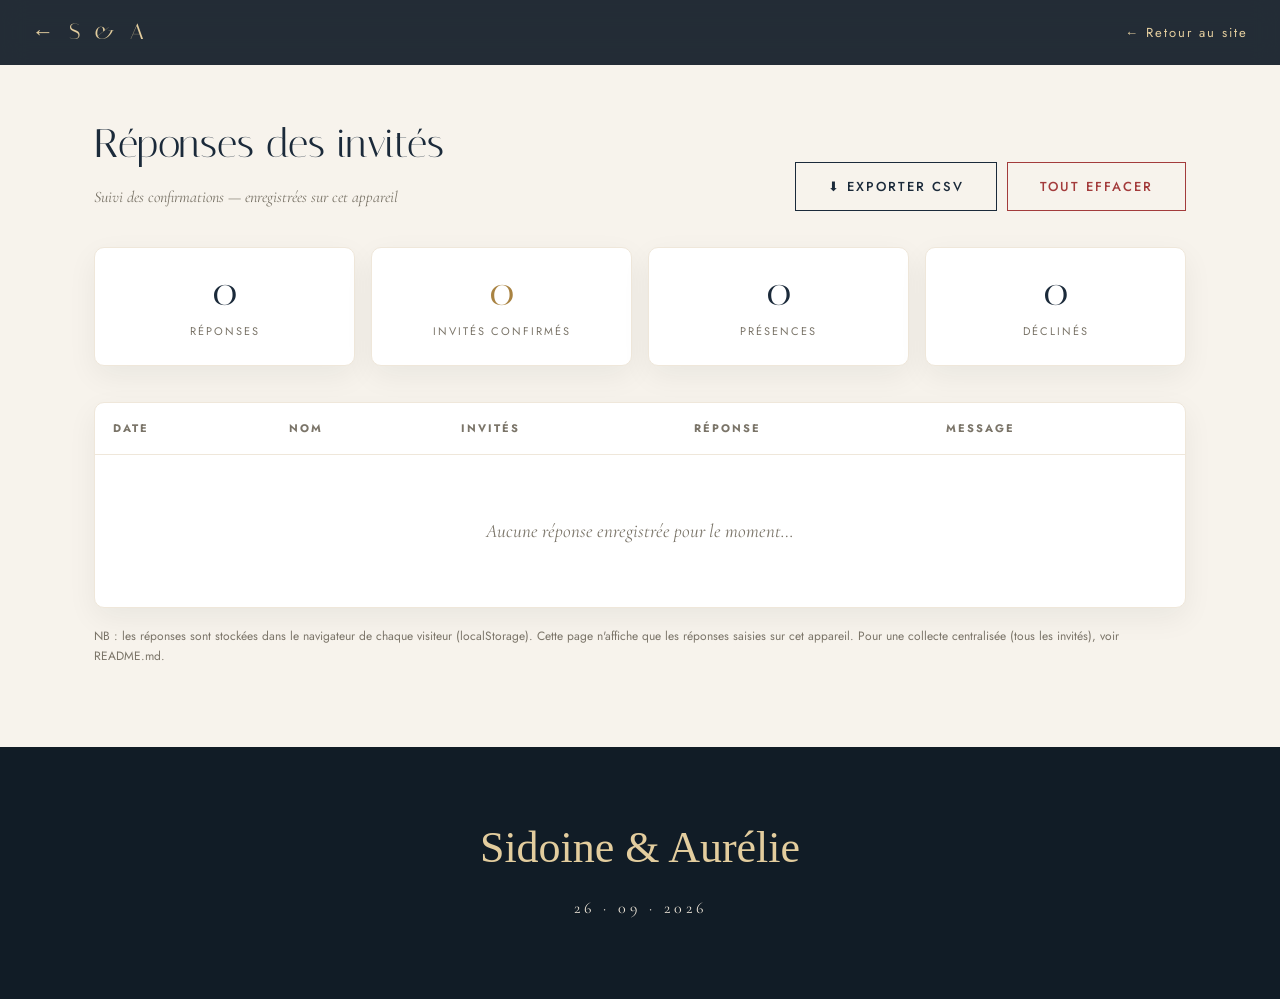
<file: admin.html>
<!DOCTYPE html>
<html lang="fr">
<head>
    <meta charset="UTF-8">
    <meta name="viewport" content="width=device-width, initial-scale=1.0">
    <title>Réponses RSVP · Sidoine & Aurélie</title>
    <meta name="robots" content="noindex, nofollow">
    <link rel="preconnect" href="https://fonts.googleapis.com">
    <link rel="preconnect" href="https://fonts.gstatic.com" crossorigin>
    <link href="https://fonts.googleapis.com/css2?family=Cormorant+Garamond:ital,wght@0,400;0,500;0,600;1,400&family=Italiana&family=Jost:wght@300;400;500&display=swap" rel="stylesheet">
    <link rel="stylesheet" href="css/style.css?v=8">
</head>
<body class="admin-page">

    <!-- ===== NAV MINI ===== -->
    <header class="nav nav-slim nav-scrolled" id="siteNav">
        <a href="index.html" class="nav-brand">← S &amp; A</a>
        <a href="index.html" class="nav-gallery-link">← Retour au site</a>
    </header>

    <main class="admin-main">
        <div class="container">
            <div class="admin-header-row">
                <div>
                    <h1 class="admin-title">Réponses des invités</h1>
                    <p class="admin-sub">Suivi des confirmations — enregistrées sur cet appareil</p>
                </div>
                <div class="admin-actions">
                    <button class="btn btn-outline" id="exportCsv">⬇ Exporter CSV</button>
                    <button class="btn btn-danger" id="clearAll">Tout effacer</button>
                </div>
            </div>

            <div class="admin-stats" id="adminStats"></div>

            <div class="admin-table-wrap">
                <table class="admin-table">
                    <thead>
                        <tr>
                            <th>Date</th>
                            <th>Nom</th>
                            <th>Invités</th>
                            <th>Réponse</th>
                            <th>Message</th>
                        </tr>
                    </thead>
                    <tbody id="adminBody"></tbody>
                </table>
                <div class="admin-empty" id="adminEmpty">Aucune réponse enregistrée pour le moment…</div>
            </div>

            <p class="admin-note">NB : les réponses sont stockées dans le navigateur de chaque visiteur (localStorage). Cette page n'affiche que les réponses saisies sur cet appareil. Pour une collecte centralisée (tous les invités), voir README.md.</p>
        </div>
    </main>

    <!-- ===== FOOTER ===== -->
    <footer class="footer">
        <div class="container">
            <p class="footer-names">Sidoine &amp; Aurélie</p>
            <p class="footer-date">26 · 09 · 2026</p>
        </div>
    </footer>

    <script src="js/admin.js"></script>
</body>
</html>
</file>
<file: css/style.css>
/* ════════════════════════════════════════════════
   MARIAGE PREMIUM — ÉLÉGANCE CLASSIQUE
   Palette : navy profond · crème ivoire · or
   ════════════════════════════════════════════════ */

:root{
    --navy:        #1B2A3A;
    --navy-dark:   #111C26;
    --ivory:       #F7F3EC;
    --ivory-deep:  #EFE7DA;
    --gold:        #C5A35C;
    --gold-light:  #E3CD9E;
    --gold-dark:   #A98342;
    --charcoal:    #31302E;
    --text:        #3A3937;
    --muted:       #7A7468;
    --serif:       'Cormorant Garamond', serif;
    --display:     'Italiana', serif;
    --script:      'Great Vibes', cursive;
    --sans:        'Jost', sans-serif;
    --ease:        cubic-bezier(.22,.61,.36,1);
    --shadow:      0 20px 60px rgba(17,28,38,.18);
    --transition:  all .6s var(--ease);
}

*{margin:0;padding:0;box-sizing:border-box}
html{scroll-behavior:smooth}
body{
    font-family:var(--sans);
    color:var(--text);
    background:var(--ivory);
    line-height:1.7;
    overflow-x:hidden;
    -webkit-font-smoothing:antialiased;
}
img{max-width:100%;display:block}
a{text-decoration:none;color:inherit}
button{font-family:inherit;cursor:pointer;border:none;background:none}
.container{max-width:1140px;margin:0 auto;padding:0 24px}
.container-narrow{max-width:760px;margin:0 auto;padding:0 24px}
.section-pad{padding:96px 0}
.section-kicker{
    font-family:var(--script);
    font-size:28px;
    color:var(--gold-dark);
    text-align:center;
    margin-bottom:6px;
}
.section-title{
    font-family:var(--display);
    font-size:clamp(30px,4vw,44px);
    color:var(--navy);
    text-align:center;
    font-weight:400;
    margin-bottom:16px;
    letter-spacing:1px;
}

/* ===== REVEAL ANIMATION ===== */
.reveal{opacity:0;transform:translateY(30px);transition:var(--transition)}
.reveal.in{opacity:1;transform:translateY(0)}

/* ===== BUTTONS ===== */
.btn{
    display:inline-flex;align-items:center;justify-content:center;
    padding:14px 32px;font-family:var(--sans);font-size:13px;letter-spacing:2px;
    text-transform:uppercase;font-weight:500;transition:var(--transition);
    border:1px solid transparent;
}
.btn-gold{background:var(--gold);color:var(--navy);border-color:var(--gold)}
.btn-gold:hover{background:var(--gold-dark);border-color:var(--gold-dark);color:#fff;transform:translateY(-2px)}
.btn-ghost{color:var(--ivory);border-color:rgba(255,255,255,.5)}
.btn-ghost:hover{background:rgba(255,255,255,.1);border-color:#fff;transform:translateY(-2px)}
/* Variante lisible sur fond clair (section faire-part) */
.fairepart-actions .btn-ghost{color:var(--navy);border-color:rgba(17,28,38,.45)}
.fairepart-actions .btn-ghost:hover{background:var(--navy);color:var(--ivory);border-color:var(--navy);transform:translateY(-2px)}
.btn-block{width:100%}
.btn-icon{width:17px;height:17px;margin-right:9px;fill:none;stroke:currentColor;stroke-width:1.7;stroke-linecap:round;stroke-linejoin:round;flex:none}

/* ===== MUSIC FAB ===== */
.music-fab{
    position:fixed;bottom:24px;right:24px;z-index:1000;
    width:52px;height:52px;border-radius:50%;
    background:var(--navy);color:var(--gold-light);
    display:flex;align-items:center;justify-content:center;
    box-shadow:var(--shadow);transition:var(--transition);
    opacity:0;pointer-events:none;
}
.music-fab.show{opacity:1;pointer-events:auto}
.music-fab.playing{background:var(--gold);color:var(--navy)}
.music-fab.playing svg{animation:spinSlow 5s linear infinite}
@keyframes spinSlow{to{transform:rotate(360deg)}}

/* ===== SCREEN-INTRO ===== */
.screen-intro{
    position:fixed;inset:0;z-index:2000;
    background:linear-gradient(160deg,var(--navy-dark),var(--navy));
    display:flex;align-items:center;justify-content:center;
    text-align:center;color:var(--ivory);
    transition:opacity 1s ease,visibility 1s ease;
    pointer-events:none;
}
.screen-intro.hidden{opacity:0;visibility:hidden;pointer-events:none}
.intro-inner{padding:40px;max-width:600px;pointer-events:auto}
.intro-kicker{font-family:var(--sans);letter-spacing:4px;font-size:12px;color:var(--gold-light);text-transform:uppercase;margin-bottom:16px}
.intro-names{
    font-family:var(--script);font-size:clamp(50px,10vw,90px);
    font-weight:400;line-height:1.2;margin-bottom:10px;
}
.intro-names span{display:inline-block}
.intro-amp{color:var(--gold);margin:0 12px;font-size:.7em}
.intro-date{font-family:var(--serif);font-size:20px;color:var(--ivory-deep);margin-bottom:36px;letter-spacing:3px}
.intro-btn{
    padding:15px 44px;border:1px solid var(--gold);color:var(--gold-light);
    letter-spacing:3px;font-size:12px;text-transform:uppercase;transition:var(--transition);
}
.intro-btn:hover{background:var(--gold);color:var(--navy)}

/* ===== NAV ===== */
.nav{
    position:fixed;top:0;left:0;right:0;z-index:1000;
    display:flex;align-items:center;justify-content:space-between;
    padding:22px 40px;transition:var(--transition);color:var(--ivory);
}
.nav-brand{font-family:var(--display);font-size:22px;letter-spacing:4px;color:var(--gold-light)}
.nav-gallery-link{font-size:13px;letter-spacing:2px;color:var(--gold-light);transition:color .3s}
.nav-gallery-link:hover{color:var(--ivory)}
.nav.scrolled{
    background:rgba(17,28,38,.92);-webkit-backdrop-filter:blur(12px);backdrop-filter:blur(12px);
    padding:14px 40px;box-shadow:0 4px 30px rgba(0,0,0,.2);
}
.nav-slim{padding:18px 32px;background:transparent}
.nav-slim.nav-scrolled{background:rgba(17,28,38,.92);-webkit-backdrop-filter:blur(12px);backdrop-filter:blur(12px);padding:14px 32px}

/* ===== HERO ===== */
.hero{
    position:relative;min-height:100vh;display:flex;align-items:center;justify-content:center;
    text-align:center;color:var(--ivory);overflow:hidden;
}
.hero-bg{
    position:absolute;inset:0;
    background:
        linear-gradient(180deg,rgba(17,28,38,.66) 0%,rgba(17,28,38,.30) 42%,rgba(17,28,38,.30) 60%,rgba(17,28,38,.74) 100%),
        url('../assets/images/hero-couple.webp') center 28%/cover no-repeat;
    z-index:0;
}
.hero::after{
    content:'';position:absolute;inset:0;z-index:1;
    background:
        radial-gradient(1px 1px at 20% 30%,rgba(255,255,255,.06) 50%,transparent 50%),
        radial-gradient(1px 1px at 70% 20%,rgba(255,255,255,.05) 50%,transparent 50%),
        radial-gradient(1px 1px at 40% 70%,rgba(255,255,255,.04) 50%,transparent 50%);
    pointer-events:none;
}
.hero-content{position:relative;z-index:2;padding:0 24px}
.hero-kicker{letter-spacing:6px;font-size:12px;color:var(--gold-light);text-transform:uppercase;margin-bottom:26px}
.hero-names{font-family:var(--display);font-weight:400;font-size:clamp(42px,9vw,96px);line-height:1.05;display:flex;align-items:center;justify-content:center;gap:clamp(12px,3vw,36px);flex-wrap:wrap}
.hero-divider{display:flex;align-items:center;gap:14px}
.hero-divider i{display:flex;align-items:center}
.hero-divider i::before{content:'✦';color:var(--gold);font-size:.25em}
.hero-date{font-family:var(--serif);font-size:clamp(18px,2.5vw,24px);color:#fff;letter-spacing:4px;margin:28px 0 12px;text-shadow:0 2px 6px rgba(0,0,0,.8),0 0 2px rgba(0,0,0,.9);font-weight:500}
.hero-sub{font-family:var(--serif);font-style:italic;font-size:18px;color:#fff;margin-bottom:40px;text-shadow:0 2px 6px rgba(0,0,0,.8),0 0 2px rgba(0,0,0,.9);font-weight:400}
.hero-cta{display:flex;gap:16px;justify-content:center;flex-wrap:wrap}
.hero-scroll{position:absolute;bottom:30px;left:50%;transform:translateX(-50%);z-index:2}
.hero-scroll span{display:block;width:24px;height:40px;border:1px solid rgba(247,243,236,.4);border-radius:14px;position:relative}
.hero-scroll span::after{content:'';position:absolute;top:8px;left:50%;width:4px;height:8px;margin-left:-2px;background:var(--gold);border-radius:4px;animation:scrollAnim 1.6s infinite}
@keyframes scrollAnim{0%{opacity:1;transform:translateY(0)}70%{opacity:0;transform:translateY(12px)}100%{opacity:0}}

/* ===== COUNTDOWN ===== */
.countdown-section{background:var(--ivory);text-align:center}
.countdown{display:inline-flex;align-items:center;gap:16px;margin-top:20px}
.cd-item{background:#fff;border:1px solid var(--ivory-deep);padding:22px 26px;border-radius:8px;min-width:92px;box-shadow:0 10px 30px rgba(17,28,38,.06)}
.cd-num{display:block;font-family:var(--display);font-size:46px;color:var(--navy);line-height:1;font-weight:400;font-variant-numeric:tabular-nums}
.cd-label{display:block;font-size:11px;letter-spacing:2px;text-transform:uppercase;color:var(--muted);margin-top:8px}
.cd-sep{font-family:var(--display);font-size:40px;color:var(--gold);margin-bottom:26px}

/* ===== PROGRAM ===== */
.program-section{background:var(--navy);color:var(--ivory)}
.program-section .section-title{color:var(--ivory)}
.program-section .section-kicker{color:var(--gold-light)}
.program-grid{display:grid;grid-template-columns:repeat(auto-fit,minmax(220px,1fr));gap:24px;margin-top:48px}
.program-card{
    background:rgba(255,255,255,.04);border:1px solid rgba(255,255,255,.08);
    padding:32px 24px;text-align:center;border-radius:10px;transition:var(--transition);
}
.program-card:hover{background:rgba(255,255,255,.08);transform:translateY(-4px)}
.program-time{display:block;font-family:var(--display);font-size:26px;color:var(--gold-light);letter-spacing:2px}
.program-icon{
    display:flex;align-items:center;justify-content:center;
    width:64px;height:64px;margin:14px auto;border-radius:50%;
    border:2px solid var(--gold);background:rgba(197,163,92,.12);
    box-shadow:0 0 20px rgba(197,163,92,.3);
}
.program-svg{width:30px;height:30px;color:var(--gold-light)}
.program-card h3{font-family:var(--serif);font-size:22px;font-weight:500;margin-bottom:8px}
.program-card p{font-size:14px;color:rgba(247,243,236,.7)}

/* ===== VENUE ===== */
.venue-section{background:var(--ivory)}
.venue-card{
    max-width:720px;margin:40px auto 0;text-align:center;
    background:#fff;border:1px solid var(--ivory-deep);padding:48px 40px;border-radius:10px;
    box-shadow:var(--shadow);
}
.venue-card h3{font-family:var(--display);font-size:30px;color:var(--navy);font-weight:400;margin-bottom:8px}
.venue-card p{color:var(--muted);margin-bottom:8px}
.venue-note{font-family:var(--serif);font-style:italic;font-size:16px;margin-bottom:24px}
.venue-card .btn{margin-top:8px}

/* ===== GALLERY ===== */
.gallery-section{background:linear-gradient(180deg,var(--ivory-deep),var(--ivory))}
.gallery-title{font-size:clamp(32px,5vw,56px)}
.gallery-intro{text-align:center;font-family:var(--serif);font-size:19px;font-style:italic;color:var(--muted);max-width:620px;margin:0 auto 32px}
.gallery-actions{display:flex;flex-direction:column;align-items:center;gap:24px;margin-bottom:40px}
.upload-input{position:absolute;width:1px;height:1px;opacity:0;pointer-events:none}
.upload-input-label{position:absolute;width:1px;height:1px;overflow:hidden;clip:rect(0 0 0 0);white-space:nowrap}
.upload-panel{width:min(100%,760px);padding:14px;background:rgba(255,255,255,.7);border:1px solid var(--ivory-deep);border-radius:10px;text-align:center}
.upload-panel-focus{animation:uploadFocus 1.1s ease 2}
@keyframes uploadFocus{0%,100%{box-shadow:0 0 0 0 rgba(197,163,92,0)}50%{box-shadow:0 0 0 7px rgba(197,163,92,.35)}}
.upload-dropzone{padding:28px 20px;border:1px dashed rgba(169,131,66,.7);border-radius:7px;background:rgba(247,243,236,.7);transition:var(--transition)}
.upload-dropzone:hover,.upload-dropzone.is-dragging{border-color:var(--gold-dark);background:#fff;transform:translateY(-2px)}
.upload-icon{display:flex;align-items:center;justify-content:center;width:42px;height:42px;margin:0 auto 8px;border:1px solid var(--gold);border-radius:50%;color:var(--gold-dark);font-size:28px;font-weight:300;line-height:1}
.upload-title{font-family:var(--serif);font-size:22px;color:var(--navy);margin-bottom:2px}
.upload-note{font-size:13px;color:var(--muted);margin-bottom:16px}
.upload-select{margin:0 auto 10px}
.upload-limit{font-size:11px;letter-spacing:.3px;color:var(--muted)}
.upload-preview{display:grid;grid-template-columns:repeat(auto-fill,minmax(84px,1fr));gap:10px}
.upload-preview-item{position:relative;aspect-ratio:1;border-radius:6px;overflow:hidden;background:var(--ivory-deep)}
.upload-preview-item img{width:100%;height:100%;object-fit:cover}
.upload-remove{position:absolute;top:4px;right:4px;width:26px;height:26px;border-radius:50%;background:rgba(17,28,38,.85);color:var(--ivory);font-size:20px;line-height:1}
.upload-remove:hover{background:var(--gold-dark)}
.upload-status{min-height:24px;margin-top:14px;color:var(--gold-dark);font-size:13px}
.upload-status.error{color:#A33B3B}

/* ===== CONSENT BANNER (RGPD) ===== */
.consent-banner{
    width:100%;max-width:640px;margin:0 auto 16px;padding:24px 20px;
    background:rgba(255,255,255,.9);border:1px solid var(--ivory-deep);
    border-radius:10px;text-align:left;box-shadow:var(--shadow)
}
.consent-content h3{
    font-family:var(--serif);font-size:18px;color:var(--navy);margin-bottom:10px
}
.consent-content p{font-size:13px;color:var(--muted);margin-bottom:8px}
.consent-list{margin:8px 0 12px;padding-left:20px;font-size:13px;color:var(--text)}
.consent-list li{margin-bottom:4px}
.consent-rights{font-size:12px;color:var(--muted);margin-top:16px;padding-top:12px;border-top:1px solid var(--ivory-deep)}
.consent-rights a{color:var(--gold-dark);text-decoration:underline}
.consent-actions{display:flex;gap:10px;flex-wrap:wrap;margin-top:16px}
.consent-actions .btn{flex:1;min-width:140px}

/* Consent given - hide banner, show upload */
.consent-banner[hidden]{display:none}
.upload-dropzone[hidden]{display:none}
.qr-box{background:#fff;padding:20px;border-radius:10px;border:1px solid var(--ivory-deep);text-align:center}
.qr-title{font-size:12px;letter-spacing:1px;text-transform:uppercase;color:var(--muted);margin-bottom:10px}
.qr-placeholder{width:120px;height:120px;background:var(--navy);color:var(--gold-light);display:flex;align-items:center;justify-content:center;font-family:var(--display);font-size:20px;border-radius:6px;margin:0 auto}

.gallery-filter{display:flex;justify-content:center;gap:8px;flex-wrap:wrap;margin-bottom:36px}
.gfilter{padding:9px 22px;font-size:12px;letter-spacing:1.5px;text-transform:uppercase;color:var(--muted);border:1px solid var(--ivory-deep);border-radius:40px;transition:var(--transition)}
.gfilter:hover{color:var(--navy);border-color:var(--gold)}
.gfilter.active{background:var(--navy);color:var(--ivory);border-color:var(--navy)}

.gallery-grid{display:grid;grid-template-columns:repeat(auto-fill,minmax(280px,1fr));gap:16px}
.gallery-tile{position:relative;overflow:hidden;border-radius:6px;cursor:pointer;background:var(--ivory-deep)}
.gallery-tile img{display:block;width:100%;height:auto;object-fit:initial;transition:transform .8s var(--ease)}
.gallery-tile:hover img{transform:scale(1.06)}
.gallery-tile::after{content:'';position:absolute;inset:0;background:linear-gradient(180deg,transparent 50%,rgba(17,28,38,.5));opacity:0;transition:opacity .4s}
.gallery-tile:hover::after{opacity:1}
.gallery-empty{grid-column:1/-1;text-align:center;padding:60px 20px;color:var(--muted);font-family:var(--serif);font-size:20px;font-style:italic}

.lightbox{position:fixed;inset:0;z-index:2000;background:rgba(10,14,19,.95);display:none;align-items:center;justify-content:center;padding:40px}
.lightbox.open{display:flex}
.lightbox img{max-width:90vw;max-height:85vh;object-fit:contain;border-radius:4px;box-shadow:0 30px 80px rgba(0,0,0,.5)}
.lb-close,.lb-prev,.lb-next{position:absolute;color:var(--ivory);font-size:34px;background:none;border:none;cursor:pointer;z-index:5;transition:color .3s}
.lb-close:hover,.lb-prev:hover,.lb-next:hover{color:var(--gold)}
.lb-close{top:22px;right:30px}
.lb-prev{left:24px;top:50%;transform:translateY(-50%)}
.lb-next{right:24px;top:50%;transform:translateY(-50%)}
.gallery-share{max-width:680px;margin:72px auto 10px;padding:48px 24px;text-align:center;border-top:1px solid rgba(197,163,92,.45);border-bottom:1px solid rgba(197,163,92,.25)}
.gallery-share .section-title{margin-bottom:10px}
.gallery-share-text{max-width:520px;margin:0 auto 24px;font-family:var(--serif);font-size:19px;font-style:italic;color:var(--muted)}
.gallery-share-button{cursor:pointer}
.gallery-share-button .btn-icon{stroke:currentColor}
.gallery-share .btn-gold{color:var(--navy);border-color:var(--gold)}
.gallery-share .btn-gold:hover{background:var(--gold-dark);border-color:var(--gold-dark);color:#fff}

/* ===== RSVP ===== */
.rsvp-section{background:var(--navy);color:var(--ivory)}
.rsvp-section .section-title{color:var(--ivory)}
.rsvp-section .section-kicker{color:var(--gold-light)}
.rsvp-intro{text-align:center;font-family:var(--serif);font-style:italic;font-size:19px;color:rgba(247,243,236,.75);margin-bottom:40px}
.rsvp-form{display:flex;flex-direction:column;gap:16px;max-width:520px;margin:0 auto}
.rsvp-form input,.rsvp-form select,.rsvp-form textarea{
    background:rgba(255,255,255,.06);border:1px solid rgba(255,255,255,.15);
    color:var(--ivory);padding:15px 18px;border-radius:6px;font-family:var(--sans);font-size:14px;transition:var(--transition);
}
.rsvp-form input:focus,.rsvp-form select:focus,.rsvp-form textarea:focus{outline:none;border-color:var(--gold);background:rgba(255,255,255,.09)}
.rsvp-form select{color:var(--ivory)}
.rsvp-form select option{color:var(--navy)}
.rsvp-form textarea{resize:vertical}
.rsvp-msg{margin-top:12px;text-align:center;font-family:var(--serif);font-size:18px}
.rsvp-msg.ok{color:var(--gold-light)}

/* ===== FOOTER ===== */
.footer{background:var(--navy-dark);color:var(--ivory);text-align:center;padding:64px 24px}
.footer-names{font-family:var(--script);font-size:44px;color:var(--gold-light);margin-bottom:10px}
.footer-date{font-family:var(--serif);letter-spacing:4px;color:var(--ivory-deep);margin-bottom:12px}
.footer-hashtag{
    display:inline-block;margin:28px auto 30px;padding:12px 28px;
    border-top:1px solid rgba(197,163,92,.45);border-bottom:1px solid rgba(197,163,92,.45);
    font-size:14px;letter-spacing:4px;color:var(--gold);text-transform:uppercase;
}
.footer-credit{font-size:13px;color:rgba(247,243,236,.6)}

/* ===== GALLERY PAGE ===== */
.gallery-page .nav-slim{background:var(--navy-dark)}
.gallery-page .nav-slim.nav-scrolled{background:var(--navy-dark)}
.gallery-main{padding-top:80px}
.gallery-hero{padding-top:40px}
.gallery-grid-full{grid-template-columns:repeat(auto-fill,minmax(260px,1fr));gap:14px}
@media (max-width:480px){
    .gallery-grid-full{grid-template-columns:repeat(auto-fill,minmax(140px,1fr))}
}
.rsvp-gallery-link{text-align:center;margin-top:32px}

/* ===== PARTAGE PHOTOS INVITES ===== */
.guest-gallery-section{background:var(--ivory-deep);text-align:center}
.guest-gallery-content{display:flex;flex-direction:column;align-items:center}
.guest-gallery-intro{max-width:580px;margin:0 auto 28px;font-family:var(--serif);font-size:19px;font-style:italic;color:var(--text)}
.guest-gallery-section .btn{margin:0 auto}
.guest-gallery-section .btn-ghost{
    color:var(--navy);
    border-color:rgba(17,28,38,.45);
    background:rgba(255,255,255,.7);
}
.guest-gallery-section .btn-ghost:hover{
    background:var(--navy);
    color:var(--ivory);
    border-color:var(--navy);
    transform:translateY(-2px);
}
.home-photo-input{position:absolute;width:1px;height:1px;opacity:0;pointer-events:none}
.home-upload-status{min-height:24px;margin:12px auto 0;color:var(--gold-dark);font-size:13px}
.upload-progress{width:100%;max-width:360px;height:6px;background:var(--ivory-deep);border-radius:3px;overflow:hidden;margin:0 auto 6px}
.upload-progress-bar{height:100%;background:linear-gradient(90deg,var(--gold),var(--gold-light));border-radius:3px;transition:width .3s ease}
.upload-progress-text{display:block;text-align:center;font-size:12px;color:var(--muted)}
.upload-error{color:#A33B3B;font-weight:500}

/* ===== PARALLAX DIVIDERS ===== */
.parallax-divider{
    position:relative;height:70vh;overflow:hidden;
    display:flex;align-items:center;justify-content:center;
}
.pd-bg{position:absolute;inset:-20%;background:var(--navy-dark);z-index:0}
.pd-programme .pd-bg{
    background:
        radial-gradient(ellipse at 50% 50%,rgba(197,163,92,.15),transparent 60%),
        linear-gradient(160deg,var(--navy-dark),#1a2636,var(--navy-dark));
}
.pd-overlay{
    position:absolute;inset:0;z-index:1;
    background:linear-gradient(180deg,rgba(27,42,58,.6),transparent 20%,transparent 80%,rgba(27,42,58,.6));
}
.pd-text{position:relative;z-index:2;color:var(--ivory);display:flex;flex-direction:column;align-items:center}
.pd-text-left{margin-right:auto;margin-left:10%;text-align:left}
.pd-text-right{margin-left:auto;margin-right:10%;text-align:right}
.pd-year{font-family:var(--display);font-size:clamp(40px,7vw,80px);color:var(--gold-light);opacity:.18;line-height:1}
.pd-label{font-family:var(--serif);font-size:18px;color:var(--ivory-deep);letter-spacing:2px;margin-top:4px}
.pd-center{position:relative;z-index:2;text-align:center;display:flex;flex-direction:column;align-items:center;gap:16px}
.pd-ring{
    width:clamp(96px,13vw,150px);height:clamp(96px,13vw,150px);border-radius:50%;
    object-fit:cover;border:3px solid var(--gold);
    box-shadow:0 0 0 6px rgba(197,163,92,.15),0 0 50px rgba(197,163,92,.35);
}
.pd-date-big{font-family:var(--display);font-size:clamp(36px,6vw,72px);color:var(--gold-light);letter-spacing:8px;opacity:.6}

/* ===== GSAP ANIMATION CLASSES ===== */
.gsap-split{overflow:hidden}
.gsap-split-inner{display:inline-block}
.gsap-scale-in{transform:scale(0.8);opacity:0}
.gsap-slide-up{transform:translateY(60px);opacity:0}
.gsap-slide-left{transform:translateX(-80px);opacity:0}
.gsap-slide-right{transform:translateX(80px);opacity:0}
.gsap-fade{opacity:0}
.gsap-rotate-in{transform:rotate(-3deg) scale(0.95);opacity:0}

/* ===== CARTE (LIEU) — image statique locale ===== */
.venue-map{
    margin-top:28px;margin-bottom:20px;border-radius:10px;overflow:hidden;
    border:1px solid var(--ivory-deep);box-shadow:0 10px 30px rgba(17,28,38,.08);
}
.venue-map a{display:block}
.venue-map img{display:block;width:100%;height:auto;filter:saturate(.9);transition:transform .5s ease}
.venue-map a:hover img{transform:scale(1.02)}
.map-caption{
    display:block;padding:10px 14px;font-size:13px;letter-spacing:.5px;
    color:var(--navy);background:var(--ivory-deep);font-family:var(--sans);
}

/* ===== RSVP MSG ERREUR ===== */
.rsvp-msg.err{color:#E8A0A0}

/* ===== ADMIN — RÉPONSES RSVP ===== */
.admin-page{background:var(--ivory)}
.admin-main{padding:110px 0 80px}
.admin-header-row{display:flex;align-items:flex-end;justify-content:space-between;gap:20px;flex-wrap:wrap;margin-bottom:36px}
.admin-title{font-family:var(--display);font-size:clamp(26px,4vw,40px);color:var(--navy);font-weight:400}
.admin-sub{font-family:var(--serif);font-style:italic;color:var(--muted);margin-top:6px}
.admin-actions{display:flex;gap:10px;flex-wrap:wrap}
.btn-outline{color:var(--navy);border-color:var(--navy)}
.btn-outline:hover{background:var(--navy);color:var(--ivory);transform:translateY(-2px)}
.btn-danger{color:#A33B3B;border-color:#A33B3B}
.btn-danger:hover{background:#A33B3B;color:#fff;transform:translateY(-2px)}
.admin-stats{display:grid;grid-template-columns:repeat(auto-fit,minmax(180px,1fr));gap:16px;margin-bottom:36px}
.stat-card{background:#fff;border:1px solid var(--ivory-deep);border-radius:10px;padding:24px;text-align:center;box-shadow:0 10px 30px rgba(17,28,38,.06)}
.stat-num{display:block;font-family:var(--display);font-size:40px;color:var(--navy);line-height:1}
.stat-num.gold{color:var(--gold-dark)}
.stat-label{display:block;font-size:11px;letter-spacing:2px;text-transform:uppercase;color:var(--muted);margin-top:10px}
.admin-table-wrap{background:#fff;border:1px solid var(--ivory-deep);border-radius:10px;overflow:auto;box-shadow:0 10px 30px rgba(17,28,38,.06)}
.admin-table{width:100%;border-collapse:collapse;min-width:640px}
.admin-table th{font-size:11px;letter-spacing:2px;text-transform:uppercase;color:var(--muted);text-align:left;padding:16px 18px;border-bottom:1px solid var(--ivory-deep);white-space:nowrap}
.admin-table td{padding:14px 18px;border-bottom:1px solid var(--ivory-deep);font-size:14px;vertical-align:top}
.admin-table tr:last-child td{border-bottom:none}
.badge{display:inline-block;padding:4px 12px;border-radius:20px;font-size:11px;letter-spacing:1.5px;text-transform:uppercase;white-space:nowrap}
.badge-oui{background:rgba(197,163,92,.18);color:var(--gold-dark)}
.badge-non{background:rgba(163,59,59,.12);color:#A33B3B}
.admin-msg{font-family:var(--serif);font-style:italic;color:var(--muted)}
.admin-empty{display:none;padding:60px 20px;text-align:center;color:var(--muted);font-family:var(--serif);font-style:italic;font-size:19px}
.admin-note{font-size:12px;color:var(--muted);margin-top:18px}
@media (max-width:768px){.admin-main{padding:96px 0 60px}}

/* ===== RESPONSIVE ===== */
@media (max-width:768px){
    .section-pad{padding:70px 0}
    .nav{padding:16px 20px}
    .nav-slim{padding:14px 20px}
    .nav-slim.nav-scrolled{padding:12px 20px}
    .countdown{gap:8px}
    .cd-item{padding:16px 16px;min-width:68px}
    .cd-num{font-size:30px}
    .cd-sep{font-size:28px;margin-bottom:20px}
    .music-fab{bottom:20px;right:20px}
    .pd-text-left{margin-left:6%}
    .pd-text-right{margin-right:6%}
    .gallery-actions{gap:18px}
    .gallery-filter{gap:6px}
    .gfilter{padding:8px 14px;font-size:11px}
}

@media (max-width:480px){
    .hero-bg{
        background:
            linear-gradient(180deg,rgba(17,28,38,.75) 0%,rgba(17,28,38,.45) 35%,rgba(17,28,38,.45) 65%,rgba(17,28,38,.82) 100%),
            url('../assets/images/hero-couple.webp') center 25%/cover no-repeat;
    }
    .hero-names{gap:0}
    .hero-divider i::before{content:'✦';font-size:.2em}
    .cd-item{min-width:56px;padding:12px 8px}
    .cd-num{font-size:24px}
    .cd-label{font-size:9px}
    .cd-sep{font-size:22px}
    .gallery-grid{grid-template-columns:repeat(auto-fill,minmax(150px,1fr))}
    .gallery-page .gallery-hero{padding-top:28px}
    .gallery-intro{font-size:17px;padding:0 8px}
    .gallery-actions>.btn{width:100%;max-width:320px}
    .qr-box{width:100%;max-width:320px}
    .upload-panel{padding:8px}
    .upload-dropzone{padding:22px 12px 18px}
    .upload-title{font-size:20px}
    .upload-select{width:100%;max-width:280px}
    .upload-preview{grid-template-columns:repeat(4,1fr);gap:7px}
    .btn{padding:13px 24px;font-size:12px}
    .hero-date,
    .hero-sub{color:#fff;text-shadow:0 3px 10px rgba(0,0,0,.95),0 0 3px rgba(0,0,0,.9);font-weight:500}
}

/* ===== FAIRE-PART (DOTE) ===== */
.fairepart-section{background:var(--ivory-deep)}
.fairepart-intro{
    font-family:var(--serif);font-style:italic;font-size:clamp(17px,2.2vw,21px);
    color:var(--text);text-align:center;max-width:640px;margin:0 auto 40px;line-height:1.8;
}
.fairepart-intro strong{font-style:normal;color:var(--navy);font-weight:600}
.fairepart-card{
    max-width:560px;margin:0 auto;background:#fff;padding:14px;border-radius:12px;
    border:1px solid var(--ivory-deep);box-shadow:var(--shadow);
}
.fairepart-card img{border-radius:8px;width:100%;height:auto}
.fairepart-actions{display:flex;gap:14px;justify-content:center;flex-wrap:wrap;margin-top:32px}
.footer-link{margin-top:0}
.footer-link a{
    color:var(--gold-light);font-size:12px;letter-spacing:2px;text-transform:uppercase;
    border-bottom:1px solid rgba(227,205,158,.4);padding-bottom:2px;transition:var(--transition);
}
.footer-link a:hover{color:#fff;border-color:#fff}
@media (max-width:480px){.fairepart-actions .btn{width:100%}}

/* ===== BAGUE (PROGRAMME) ===== */
.program-ring{
    width:64px;height:64px;border-radius:50%;object-fit:cover;
    border:2px solid var(--gold);box-shadow:0 0 20px rgba(197,163,92,.3);
}

/* ===== GARDE-FOU MOBILE — anti-débordement + alignement ===== */
html,body{overflow-x:hidden}
@media (max-width:768px){
    .section-pad{padding:60px 0}
    .fairepart-intro{margin-bottom:30px}
}
@media (max-width:480px){
    .section-kicker{font-size:24px}
    .section-title{font-size:clamp(16px,6vw,26px);letter-spacing:.5px;margin-bottom:12px}
    .fairepart-intro{font-size:16px;line-height:1.7}
    .guest-gallery-intro{font-size:17px;padding:0 8px}
    .fairepart-card{padding:10px;border-radius:10px}
    .fairepart-actions{gap:10px;margin-top:24px}
    .footer{padding:48px 20px}
    .footer-names{font-size:34px}
    .footer-hashtag{font-size:12px;letter-spacing:2.5px;padding:10px 18px;margin:22px auto 24px}
}
</file>
